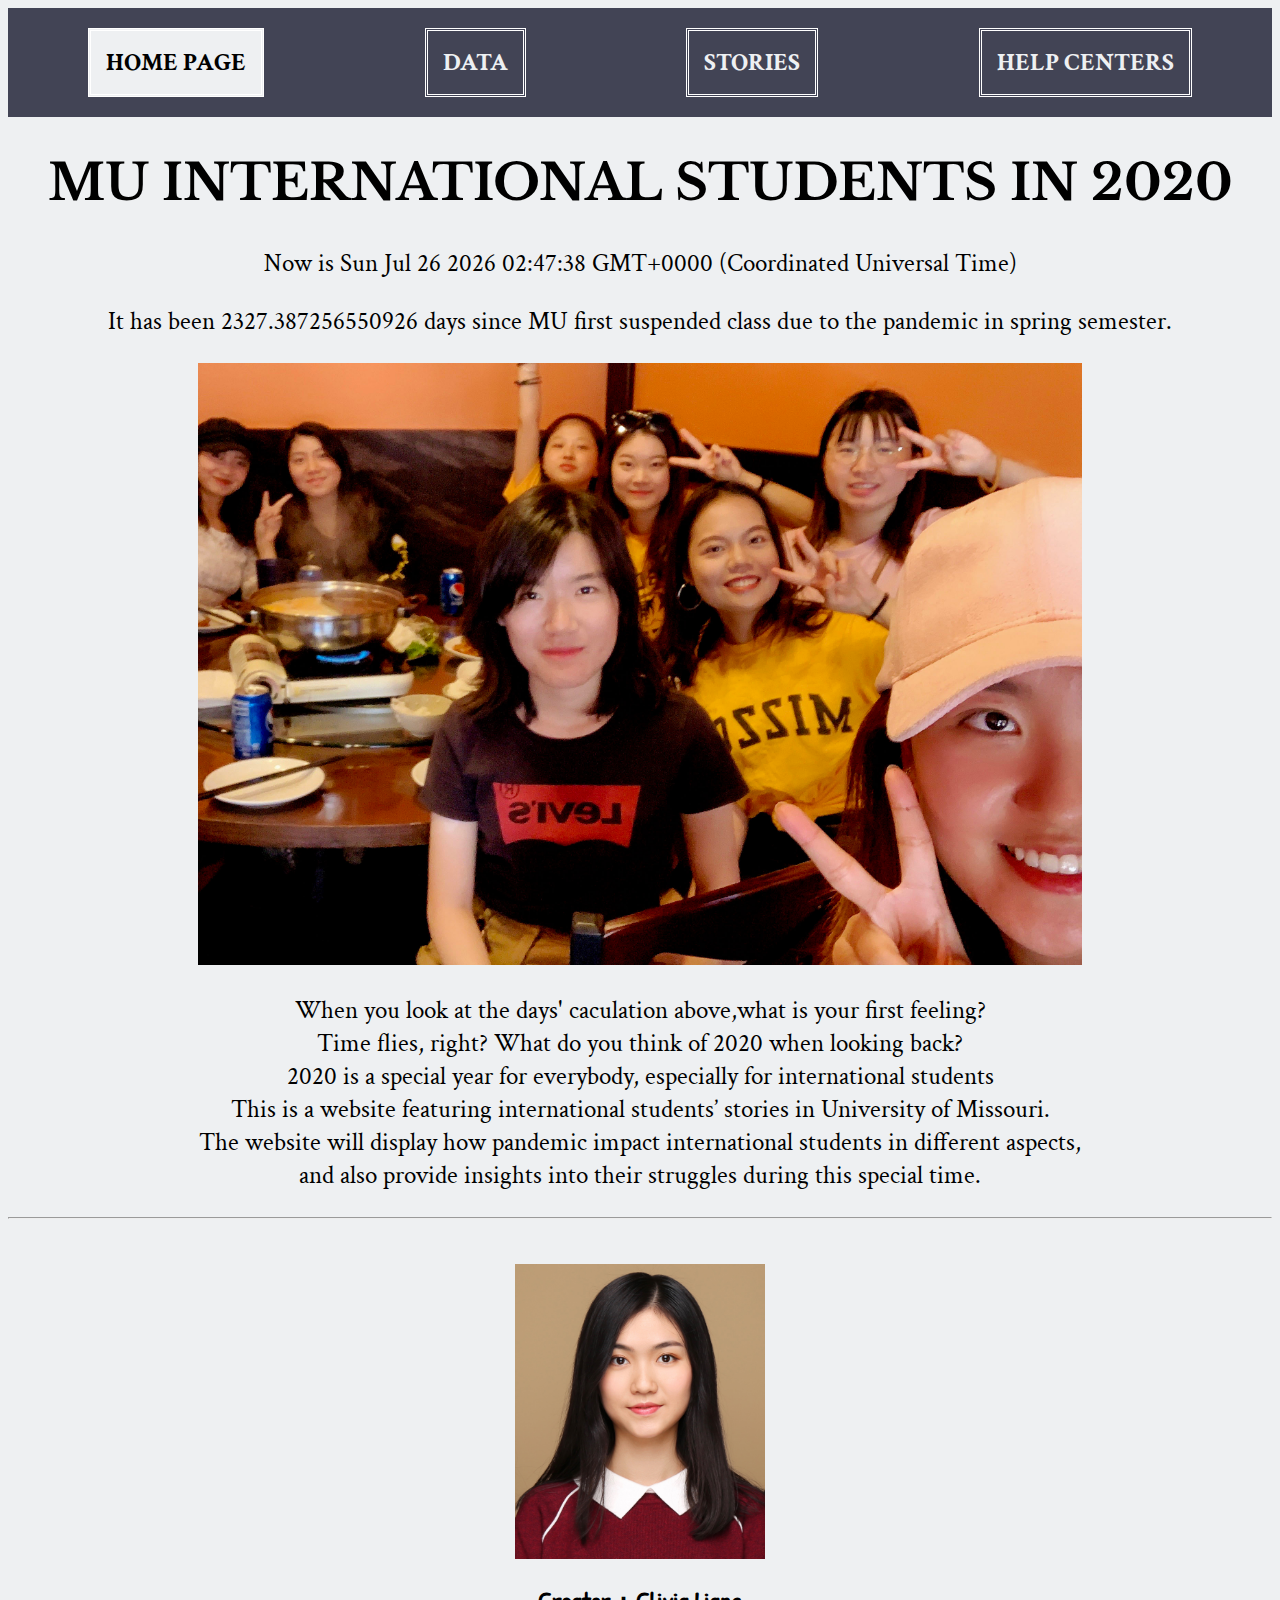
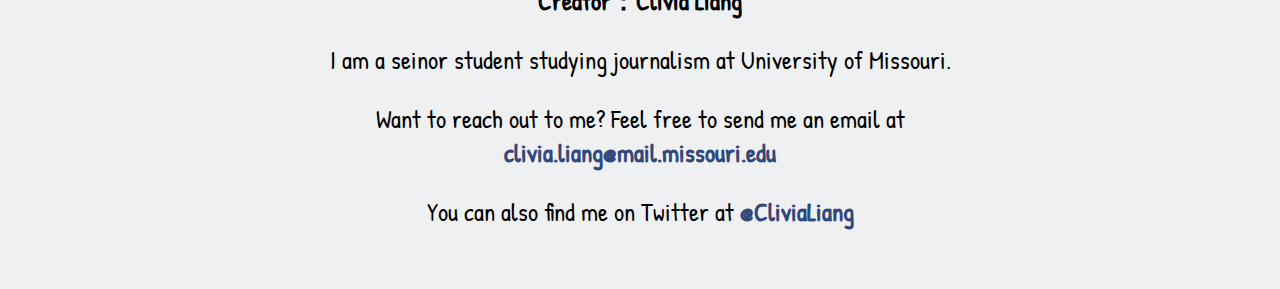
<file: index.html>
<!DOCTYPE html>
<html lang="en">
<head>
  <meta name="viewport" content="width=device-width, initial-scale=1.0">
  <meta charset="utf-8">
  <title> MU International students in 2020 </title>
  <meta name="description" content="Clivia Liang's final website for J4502.">
  <meta name="author" content="Clivia Liang">
  <meta name="keywords" content="Clivia Liang, J4502, Journalism, International students"/>
  <link href="https://fonts.googleapis.com/css2?family=Crimson+Text&family=Libre+Baskerville:wght@400;700&family=Patrick+Hand&display=swap" rel="stylesheet">
<link rel="stylesheet" type="text/css" href="styles.css">
  <script src="time.js" defer></script>
</head>

<body>
  <nav>
        <div id= "indicate"><a href="index.html">Home Page</a></div>
        <a href="data.html">Data</a>
      <a href="stories.html">Stories</a>
        <a href="resource.html">Help Centers</a>
</nav>
<main>
  <h1>MU International students in 2020 </h1>
  <div id="timeDiv"></div>
  <div id="students-photo">
     <img src="image/IMG_3077.JPG" alt="Photo of MU international students enjoying lunch"/>
     </div>
    <p>When you look at the days' caculation above,what is your first feeling?<br/>
      Time flies, right? What do you think of 2020 when looking back?<br/>
      2020 is a special year for everybody, especially for international students<br/>
      This is a website featuring international students’ stories in University of Missouri.<br/>
      The website will display how pandemic impact international students in different aspects, <br/>
      and also provide insights into their struggles during this special time.</p>
</main>
<hr>
<div id="author">
  <div id="clivia-photo">
  <a href="mailto:clivia.liang@mail.missouri.edu">
        <img src="image/IMG_9363.JPG" alt="Portrait of Clivia Liang"/>
    </a>
  </div>
  <h2>Creator：Clivia Liang</h2>
  <p>I am a seinor student studying journalism at University of Missouri.</p>
  <p>Want to reach out to me? Feel free to send me an email at
    <a href="mailto:clivia.liang@mail.missouri.edu">clivia.liang@mail.missouri.edu</a></p>
  <p>You can also find me on Twitter at
    <a href="https://twitter.com/CliviaLiang">@CliviaLiang</a></P>
</div>
</body>
</html>
</file>
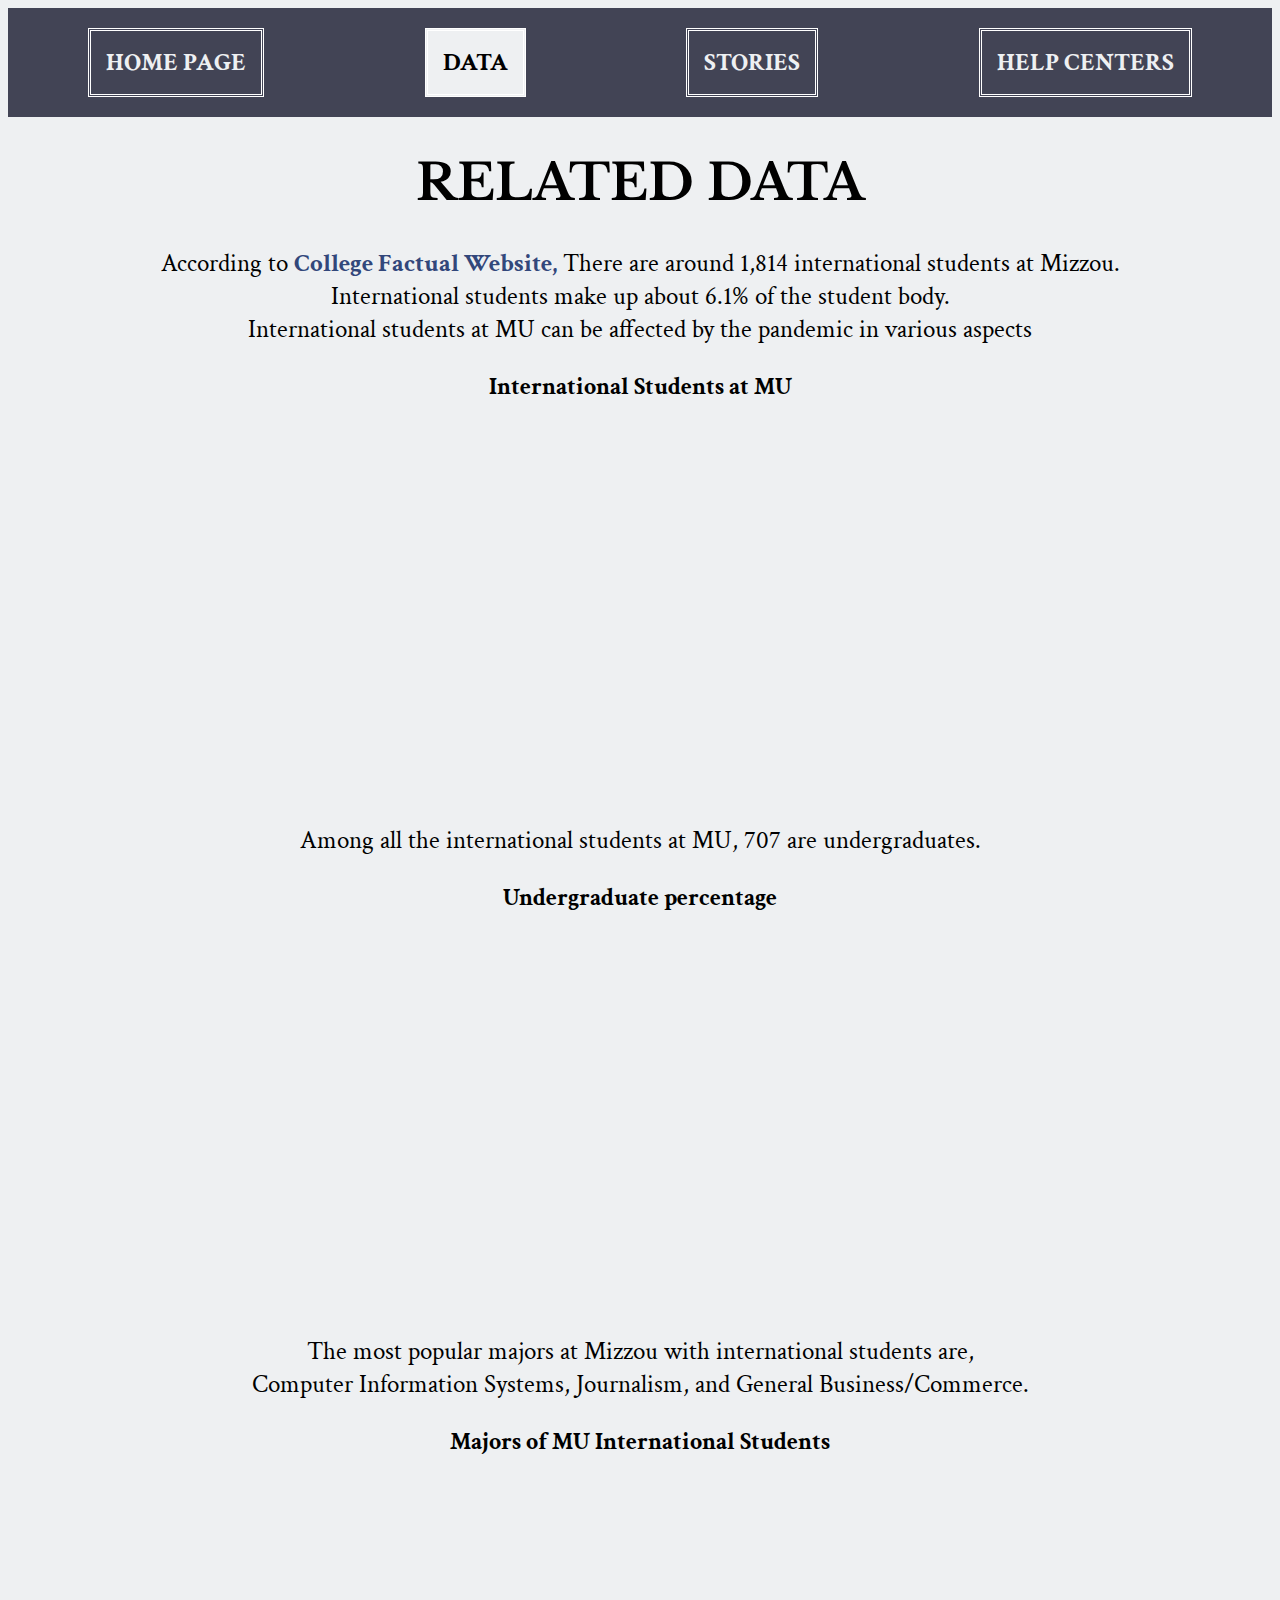
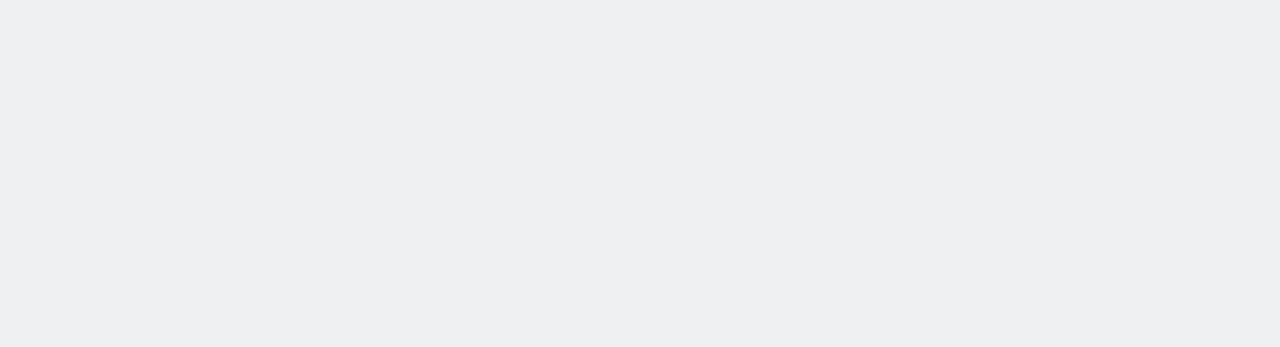
<file: data.html>
<!DOCTYPE html>
<html lang="en">
<head>
  <meta name="viewport" content="width=device-width, initial-scale=1.0">
  <meta charset="utf-8">
  <title> Related Data of International Students </title>
  <meta name="description" content="data page of international students.">
  <meta name="author" content="Clivia Liang">
  <meta name="keywords" content="Clivia Liang, international students, data"/>
  <link href="https://fonts.googleapis.com/css2?family=Crimson+Text&family=Libre+Baskerville:wght@400;700&family=Patrick+Hand&display=swap" rel="stylesheet">
  <link rel="stylesheet" type="text/css" href="styles.css">
</head>

<body>
  <nav>
      <a href="index.html">Home Page</a>
      <div id= "indicate"><a href="data.html">Data</a> </div>
        <a href="stories.html">Stories</a>
        <a href="resource.html">Help Centers</a>
</nav>
<h1>Related data</h1>
<div id="basic">
<p> According to <a href="https://www.collegefactual.com/colleges/university-of-missouri-columbia/student-life/international/">College Factual Website,</a> There are around 1,814 international students at Mizzou.<br/>
International students make up about 6.1% of the student body.<br/>
International students at MU can be affected by the pandemic in various aspects<br/>
</p>
<h2>International Students at MU</h2>
<iframe title="International Students at MU" aria-label="chart" id="datawrapper-chart-FXzaI" src="https://datawrapper.dwcdn.net/FXzaI/2/" scrolling="no" frameborder="0" style="width: 0; min-width: 50% !important; border: none;" height="373"></iframe><script type="text/javascript">!function(){"use strict";window.addEventListener("message",(function(a){if(void 0!==a.data["datawrapper-height"])for(var e in a.data["datawrapper-height"]){var t=document.getElementById("datawrapper-chart-"+e)||document.querySelector("iframe[src*='"+e+"']");t&&(t.style.height=a.data["datawrapper-height"][e]+"px")}}))}();
</script>
   </div>
<div id="undergraduate">
<p> Among all the international students at MU, 707 are undergraduates. <br/>
</p>
<h2>Undergraduate percentage</h2>
<iframe title="Percentage of Undergraduate" aria-label="chart" id="datawrapper-chart-fapOt" src="https://datawrapper.dwcdn.net/fapOt/3/" scrolling="no" frameborder="0" style="width: 0; min-width: 50% !important; border: none;" height="373"></iframe><script type="text/javascript">!function(){"use strict";window.addEventListener("message",(function(a){if(void 0!==a.data["datawrapper-height"])for(var e in a.data["datawrapper-height"]){var t=document.getElementById("datawrapper-chart-"+e)||document.querySelector("iframe[src*='"+e+"']");t&&(t.style.height=a.data["datawrapper-height"][e]+"px")}}))}();
</script>
   </div>

<div id="major">
  <p>The most popular majors at Mizzou with international students are,</br>
Computer Information Systems, Journalism, and General Business/Commerce.</p>
<h2>Majors of MU International Students</h2>
  <iframe title="Majors of MU International Students" aria-label="Grouped Bars" id="datawrapper-chart-Jzfgd" src="https://datawrapper.dwcdn.net/Jzfgd/4/" scrolling="no" frameborder="0" style="width: 0; min-width: 60% !important; border: none;" height="458"></iframe><script type="text/javascript">!function(){"use strict";window.addEventListener("message",(function(a){if(void 0!==a.data["datawrapper-height"])for(var e in a.data["datawrapper-height"]){var t=document.getElementById("datawrapper-chart-"+e)||document.querySelector("iframe[src*='"+e+"']");t&&(t.style.height=a.data["datawrapper-height"][e]+"px")}}))}();
</script>
</div>
</body>
</file>
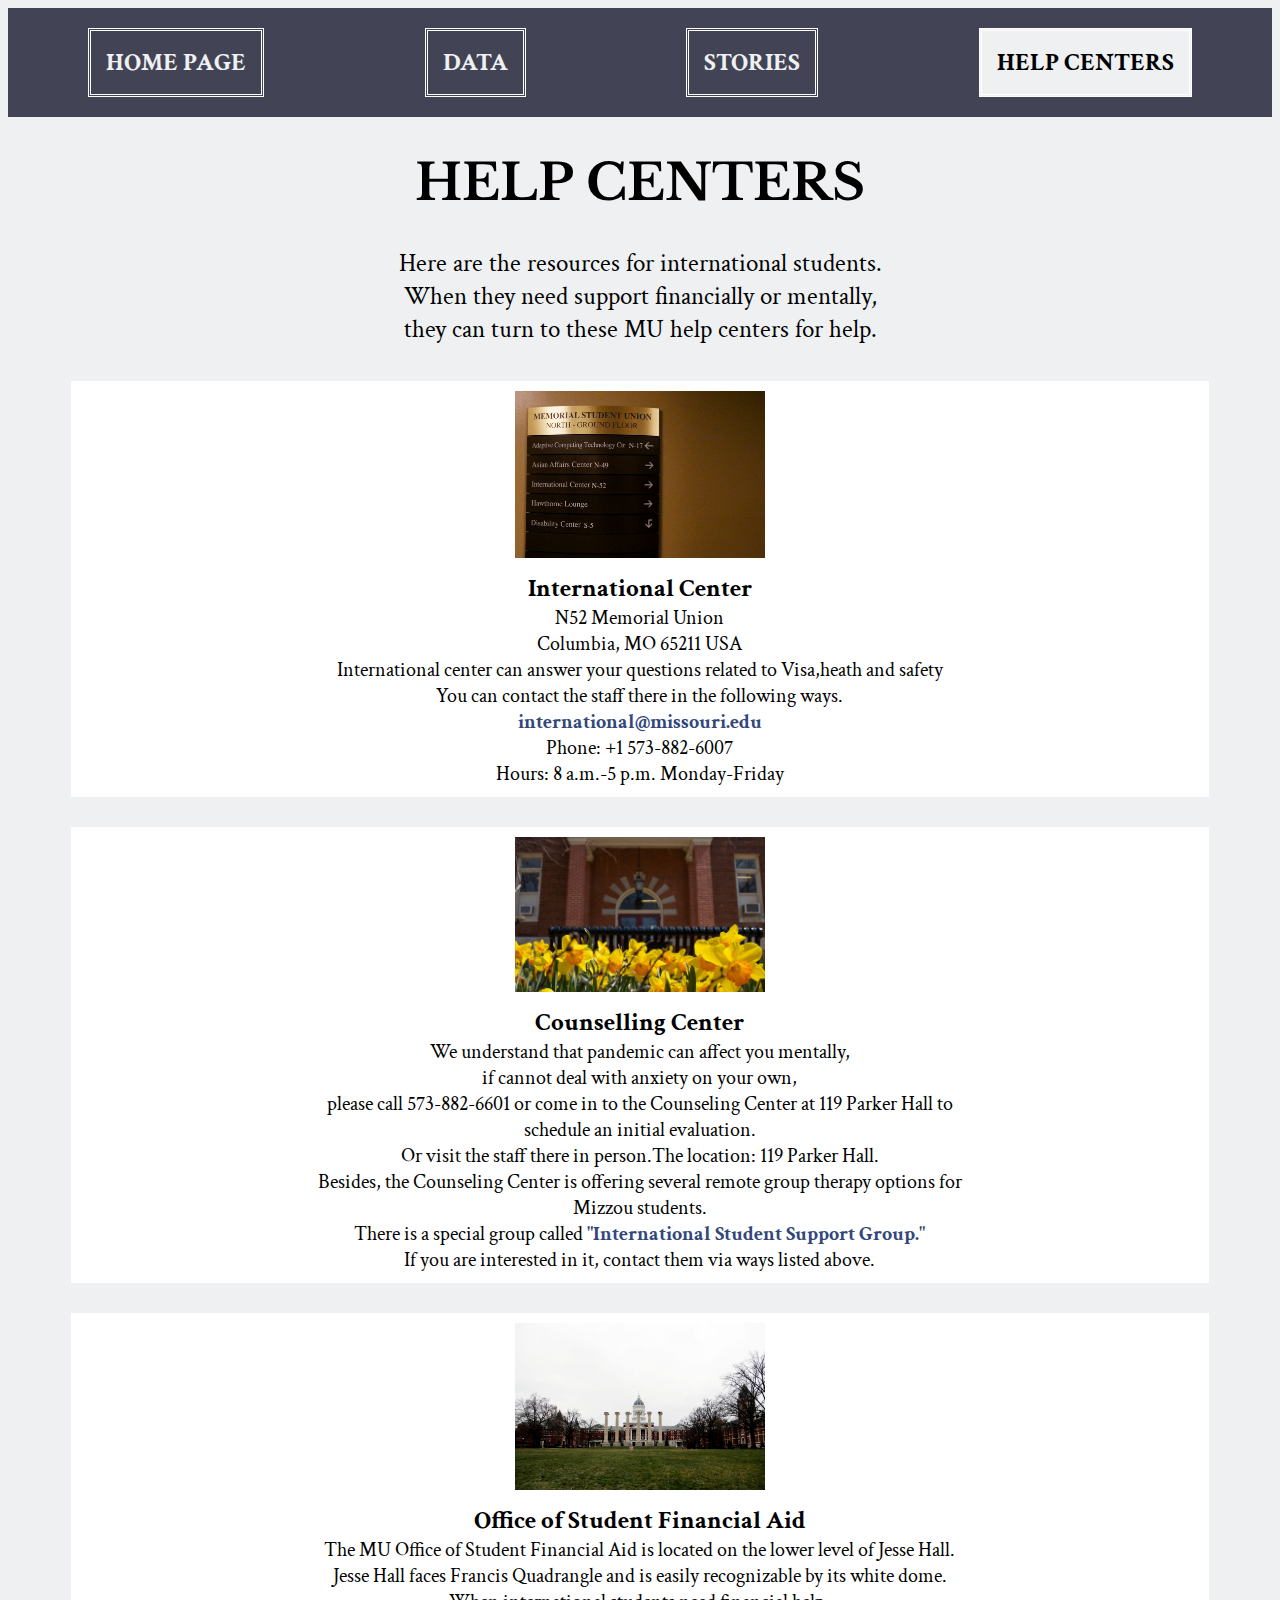
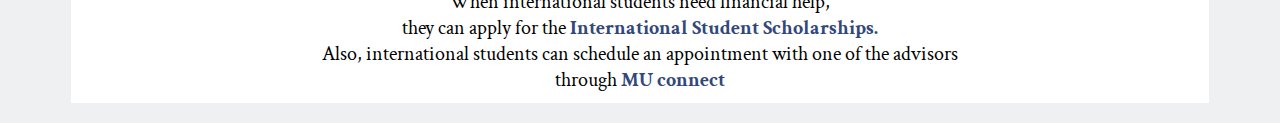
<file: fourth-page.html>
<!DOCTYPE html>
<html lang="en">
<head>
  <meta name="viewport" content="width=device-width, initial-scale=1.0">
  <meta charset="utf-8">
  <title> Resources for International Students </title>
  <meta name="description" content="second page of Clivia's website.">
  <meta name="author" content="Clivia Liang">
  <meta name="keywords" content="Clivia Liang, J4502, Journalism"/>
  <link href="https://fonts.googleapis.com/css2?family=Crimson+Text&family=Libre+Baskerville:wght@400;700&family=Patrick+Hand&display=swap" rel="stylesheet">
  <link rel="stylesheet" type="text/css" href="styles.css">
</head>

<body>
  <nav>
      <a href="index.html">Home Page</a>
        <a href="second-page.html">Data</a>
      <a href="third-page.html">Stories</a>
    <div id= "indicate"><a href="fourth-page.html">Help Centers</a></div>
</nav>
<h1>Help Centers</h1>
<main>
<p>Here are the resources for international students.<br/>
  When they need support financially or mentally,<br/>
  they can turn to these MU help centers for help.<br/>
</p>

<div class="places_container">
  <div class="places">
  <img src="image/IMG_3621.JPG" alt="picture of MU International Center "/>
  </div>
 <div class="places_text">
    <h2 class="places_name">International Center</h2>
  <p class="place_description">N52 Memorial Union<br/>
           Columbia, MO 65211 USA<br/>
           International center can answer your questions related to Visa,heath and safety<br/>
           You can contact the staff there in the following ways.<br/>
  <a href="mailto:international@missouri.edu">international@missouri.edu</a><br/>
Phone: +1 573-882-6007<br/>
Hours: 8 a.m.-5 p.m. Monday-Friday<br/>
</P>
</div>
</div>
<div class="places_container">
  <div class="places">
     <img src="image/parker-hall.jpg" alt="picture of MU Counselling Center "/>
  </div>
<div class="places_text">
    <h2 class="places_name">Counselling Center</h2>
  <p class="place_description">
We understand that pandemic can affect you mentally,<br/>
if cannot deal with anxiety on your own,<br/>
please call 573-882-6601 or come in to the Counseling Center at 119 Parker Hall to schedule an initial evaluation.<br/>
Or visit the staff there in person.The location: 119 Parker Hall.<br/>
Besides, the Counseling Center is offering several remote group therapy options for Mizzou students.<br/>
There is a special group called <a href="https://counseling.missouri.edu/">"International Student Support Group."</a><br/>
If you are interested in it, contact them via ways listed above.<br/>
</P>
</div>
</div>
<div class="places_container">
  <div class="places">
    <img src="image/jesse.jpeg" alt="picture of Jesse Hall "/>
  </div>
<div class="places_text">
    <h2 class="places_name">Office of Student Financial Aid</h2>
<p class="place_description">The MU Office of Student Financial Aid is located on the lower level of Jesse Hall.<br/>
  Jesse Hall faces Francis Quadrangle and is easily recognizable by its white dome.<br/>
  When international students need financial help,<br/>
  they can apply for the <a href="https://financialaid.missouri.edu/types-of-aid/scholarships/international.php">International Student Scholarships.</a><br/>
 Also, international students can schedule an appointment with one of the advisors through <a href="https://muconnect.missouri.edu/">MU connect</a>
</P>
</div>
</div>
</main>

</body>
</file>
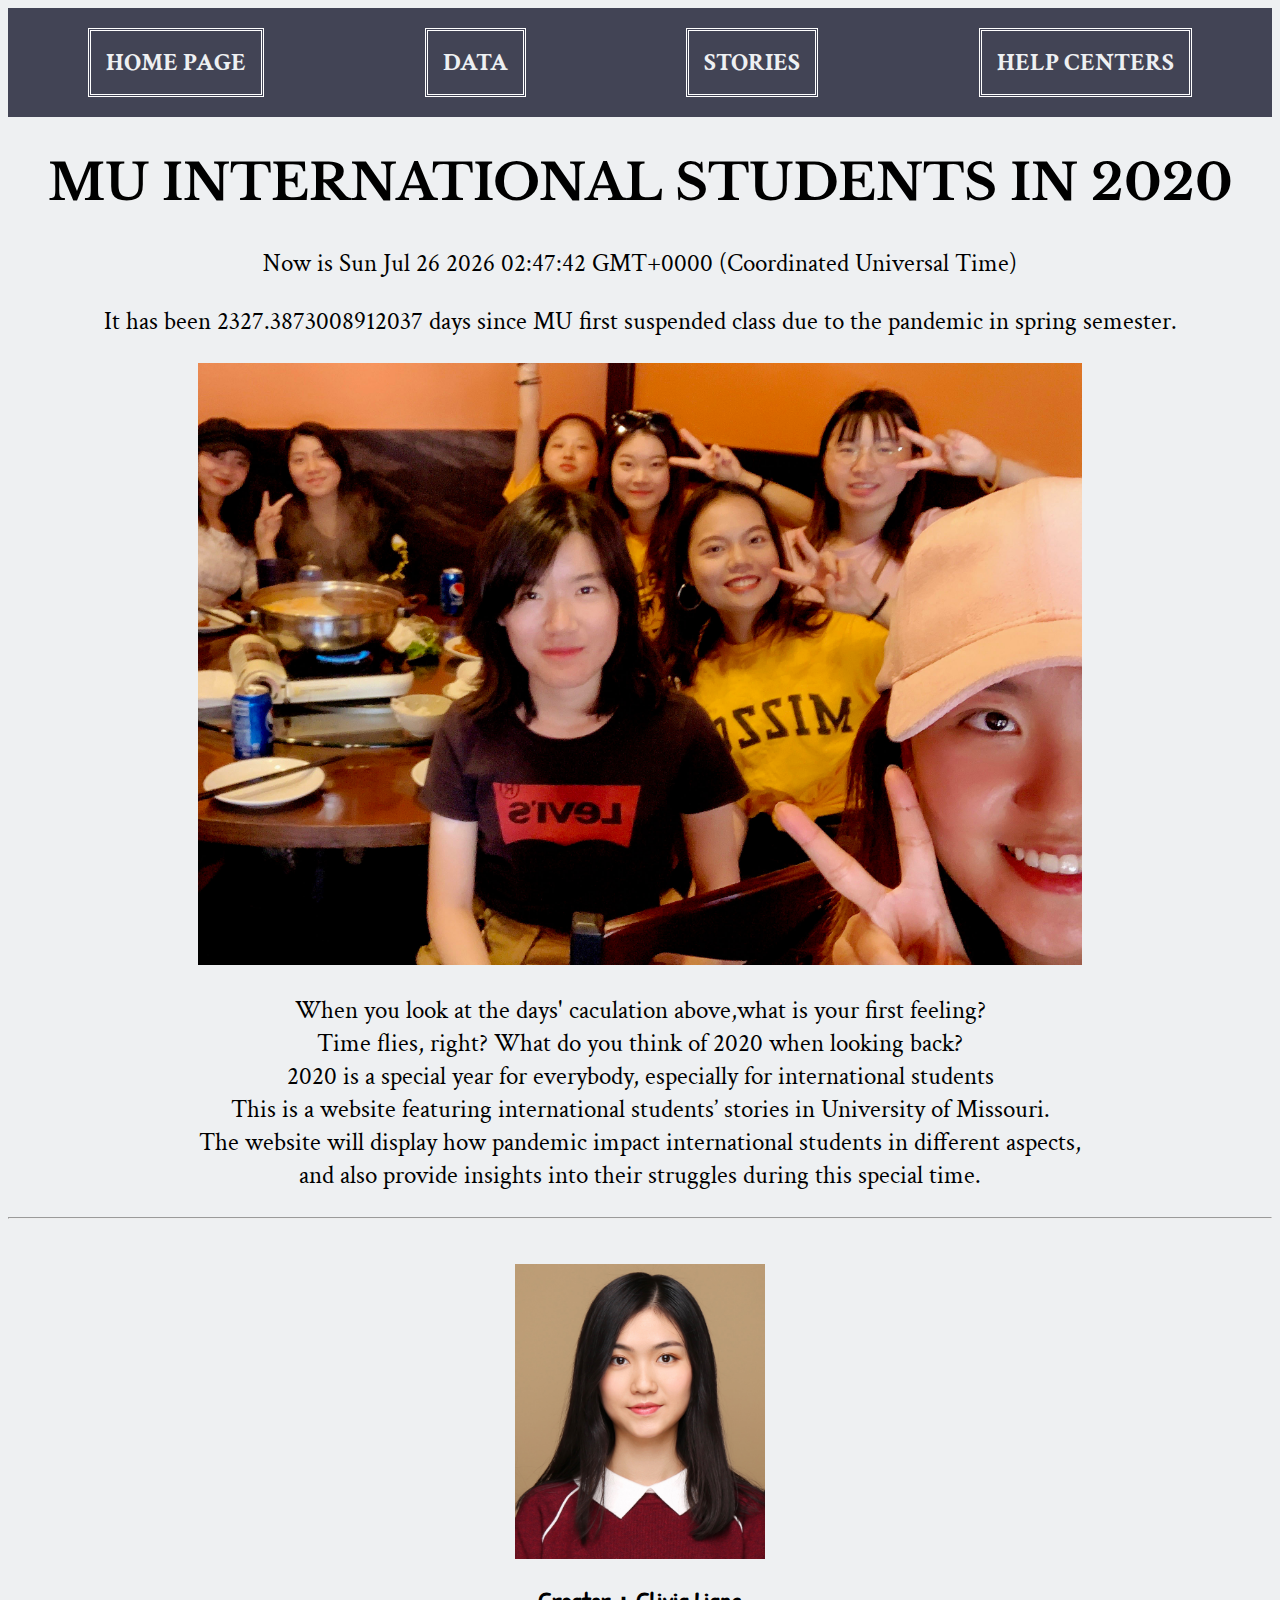
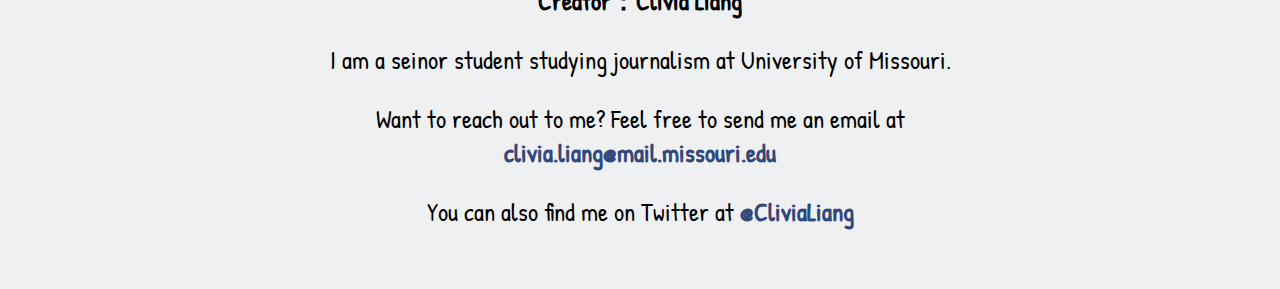
<file: home-page.html>
<!DOCTYPE html>
<html lang="en">
<head>
  <meta name="viewport" content="width=device-width, initial-scale=1.0">
  <meta charset="utf-8">
  <title> MU International students in 2020 </title>
  <meta name="description" content="Clivia Liang's final website for J4502.">
  <meta name="author" content="Clivia Liang">
  <meta name="keywords" content="Clivia Liang, J4502, Journalism, International students"/>
  <link href="https://fonts.googleapis.com/css2?family=Crimson+Text&family=Libre+Baskerville:wght@400;700&family=Patrick+Hand&display=swap" rel="stylesheet">
<link rel="stylesheet" type="text/css" href="styles.css">
  <script src="time.js" defer></script>
</head>

<body>
  <nav>
      <a href="index.html">Home Page</a>
        <a href="second-page.html">Data</a>
      <a href="third-page.html">Stories</a>
        <a href="fourth-page.html">Help Centers</a>
</nav>
<main>
  <h1>MU International students in 2020 </h1>
  <div id="timeDiv"></div>
  <div id="students-photo">
     <img src="image/IMG_3077.JPG" alt="Photo of international students at MU"/>
     </div>
    <p>When you look at the days' caculation above,what is your first feeling?<br/>
      Time flies, right? What do you think of 2020 when looking back?<br/>
      2020 is a special year for everybody, especially for international students<br/>
      This is a website featuring international students’ stories in University of Missouri.<br/>
      The website will display how pandemic impact international students in different aspects, <br/>
      and also provide insights into their struggles during this special time.</p>
</main>
<hr>
<div id="author">
  <div id="clivia-photo">
  <a href="mailto:clivia.liang@mail.missouri.edu">
        <img src="image/IMG_9363.JPG" alt="Photo of Clivia Liang"/>
    </a>
  </div>
  <h2>Creator：Clivia Liang</h2>
  <p>I am a seinor student studying journalism at University of Missouri.</p>
  <p>Want to reach out to me? Feel free to send me an email at
    <a href="mailto:clivia.liang@mail.missouri.edu">clivia.liang@mail.missouri.edu</a></p>
  <p>You can also find me on Twitter at
    <a href="https://twitter.com/CliviaLiang">@CliviaLiang</a></P>
</div>
</body>
</html>
</file>
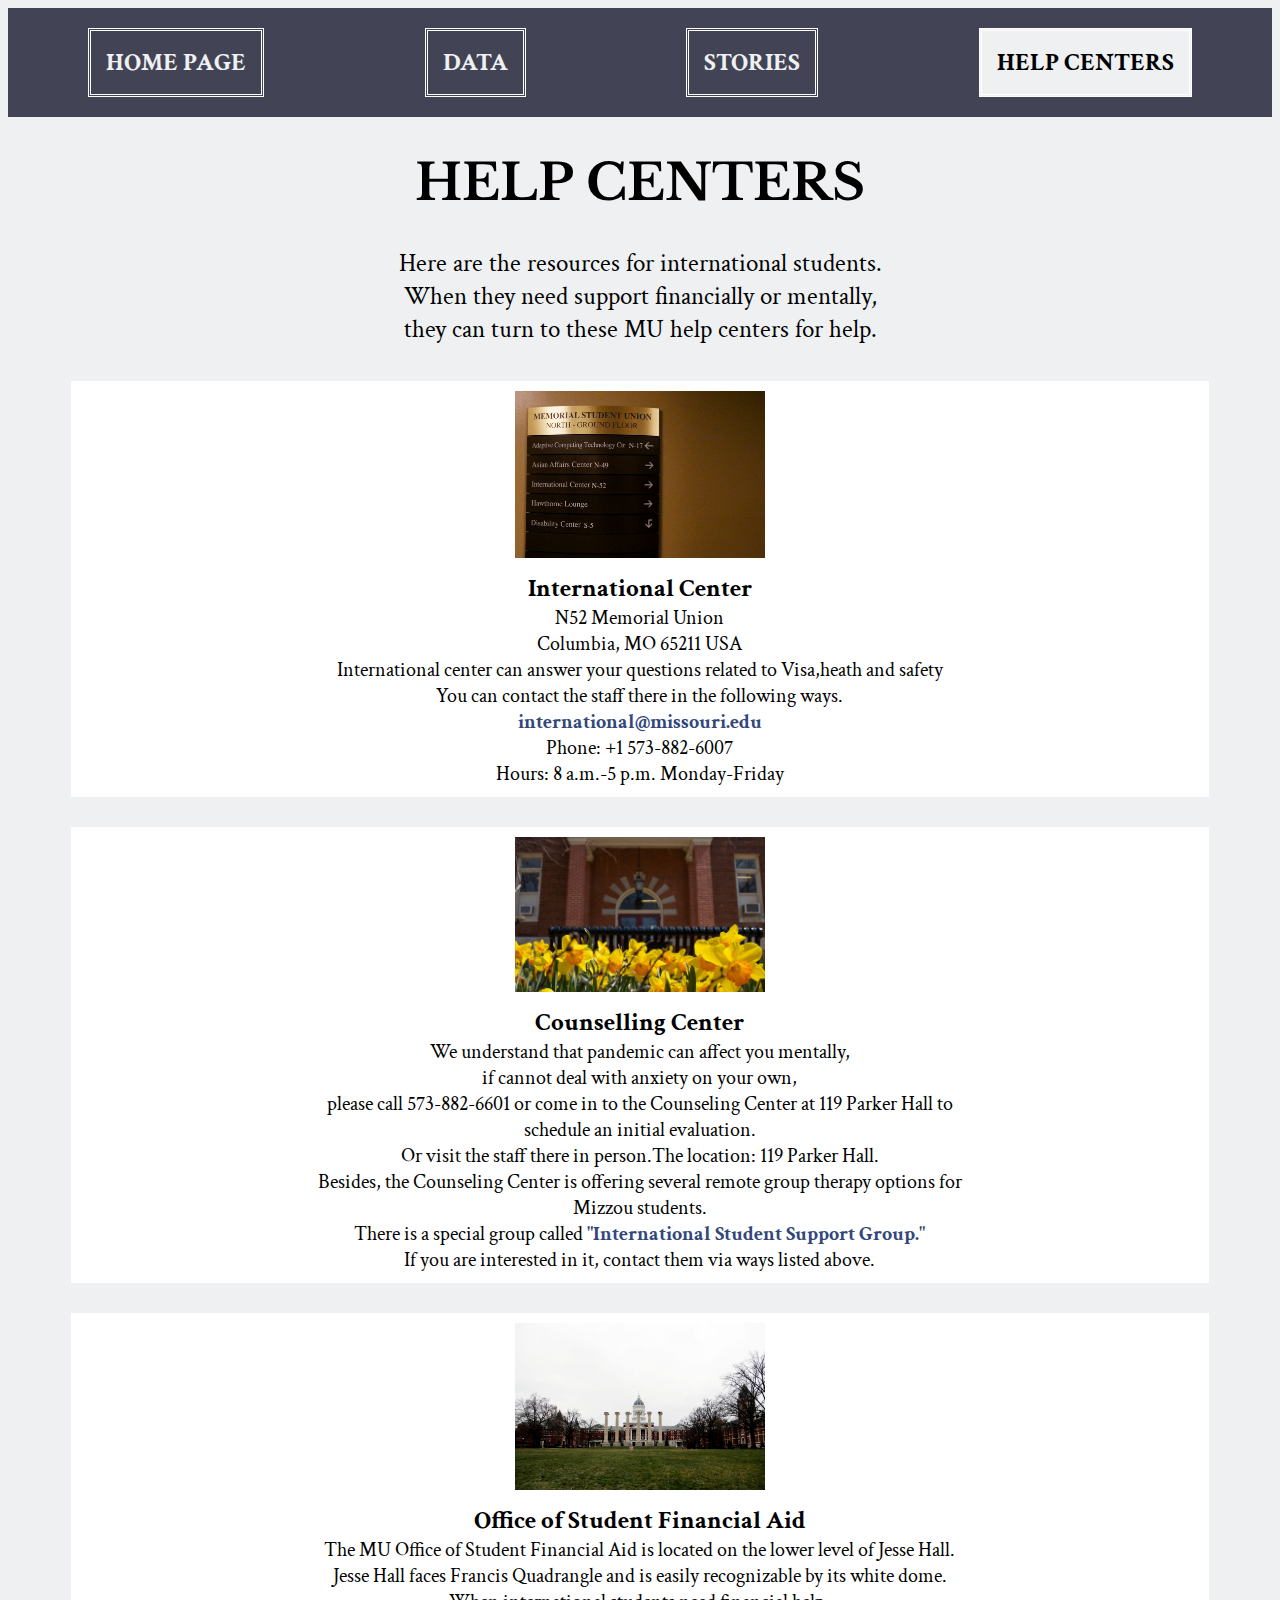
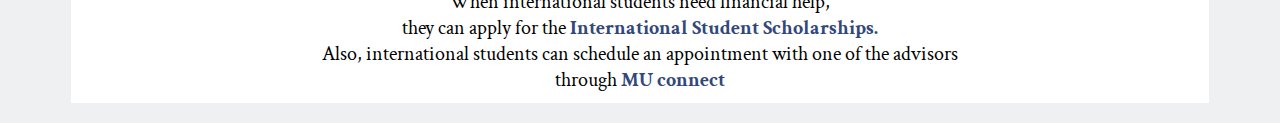
<file: resource.html>
<!DOCTYPE html>
<html lang="en">
<head>
  <meta name="viewport" content="width=device-width, initial-scale=1.0">
  <meta charset="utf-8">
  <title> Resources for International Students </title>
  <meta name="description" content="page for help centers.">
  <meta name="author" content="Clivia Liang">
  <meta name="keywords" content="Clivia Liang, international students, resource"/>
  <link href="https://fonts.googleapis.com/css2?family=Crimson+Text&family=Libre+Baskerville:wght@400;700&family=Patrick+Hand&display=swap" rel="stylesheet">
  <link rel="stylesheet" type="text/css" href="styles.css">
</head>

<body>
  <nav>
      <a href="index.html">Home Page</a>
        <a href="data.html">Data</a>
      <a href="stories.html">Stories</a>
    <div id= "indicate"><a href="resource.html">Help Centers</a></div>
</nav>
<h1>Help Centers</h1>
<main>
<p>Here are the resources for international students.<br/>
  When they need support financially or mentally,<br/>
  they can turn to these MU help centers for help.<br/>
</p>

<div class="places_container">
  <div class="places">
  <img src="image/IMG_3621.JPG" alt="picture of MU International Center "/>
  </div>
 <div class="places_text">
    <h2 class="places_name">International Center</h2>
  <p class="place_description">N52 Memorial Union<br/>
           Columbia, MO 65211 USA<br/>
           International center can answer your questions related to Visa,heath and safety<br/>
           You can contact the staff there in the following ways.<br/>
  <a href="mailto:international@missouri.edu">international@missouri.edu</a><br/>
Phone: +1 573-882-6007<br/>
Hours: 8 a.m.-5 p.m. Monday-Friday<br/>
</P>
</div>
</div>
<div class="places_container">
  <div class="places">
     <img src="image/parker-hall.jpg" alt="picture of MU Counselling Center "/>
  </div>
<div class="places_text">
    <h2 class="places_name">Counselling Center</h2>
  <p class="place_description">
We understand that pandemic can affect you mentally,<br/>
if cannot deal with anxiety on your own,<br/>
please call 573-882-6601 or come in to the Counseling Center at 119 Parker Hall to schedule an initial evaluation.<br/>
Or visit the staff there in person.The location: 119 Parker Hall.<br/>
Besides, the Counseling Center is offering several remote group therapy options for Mizzou students.<br/>
There is a special group called <a href="https://counseling.missouri.edu/">"International Student Support Group."</a><br/>
If you are interested in it, contact them via ways listed above.<br/>
</P>
</div>
</div>
<div class="places_container">
  <div class="places">
    <img src="image/jesse.jpeg" alt="picture of Jesse Hall "/>
  </div>
<div class="places_text">
    <h2 class="places_name">Office of Student Financial Aid</h2>
<p class="place_description">The MU Office of Student Financial Aid is located on the lower level of Jesse Hall.<br/>
  Jesse Hall faces Francis Quadrangle and is easily recognizable by its white dome.<br/>
  When international students need financial help,<br/>
  they can apply for the <a href="https://financialaid.missouri.edu/types-of-aid/scholarships/international.php">International Student Scholarships.</a><br/>
 Also, international students can schedule an appointment with one of the advisors through <a href="https://muconnect.missouri.edu/">MU connect</a>
</P>
</div>
</div>
</main>

</body>
</file>
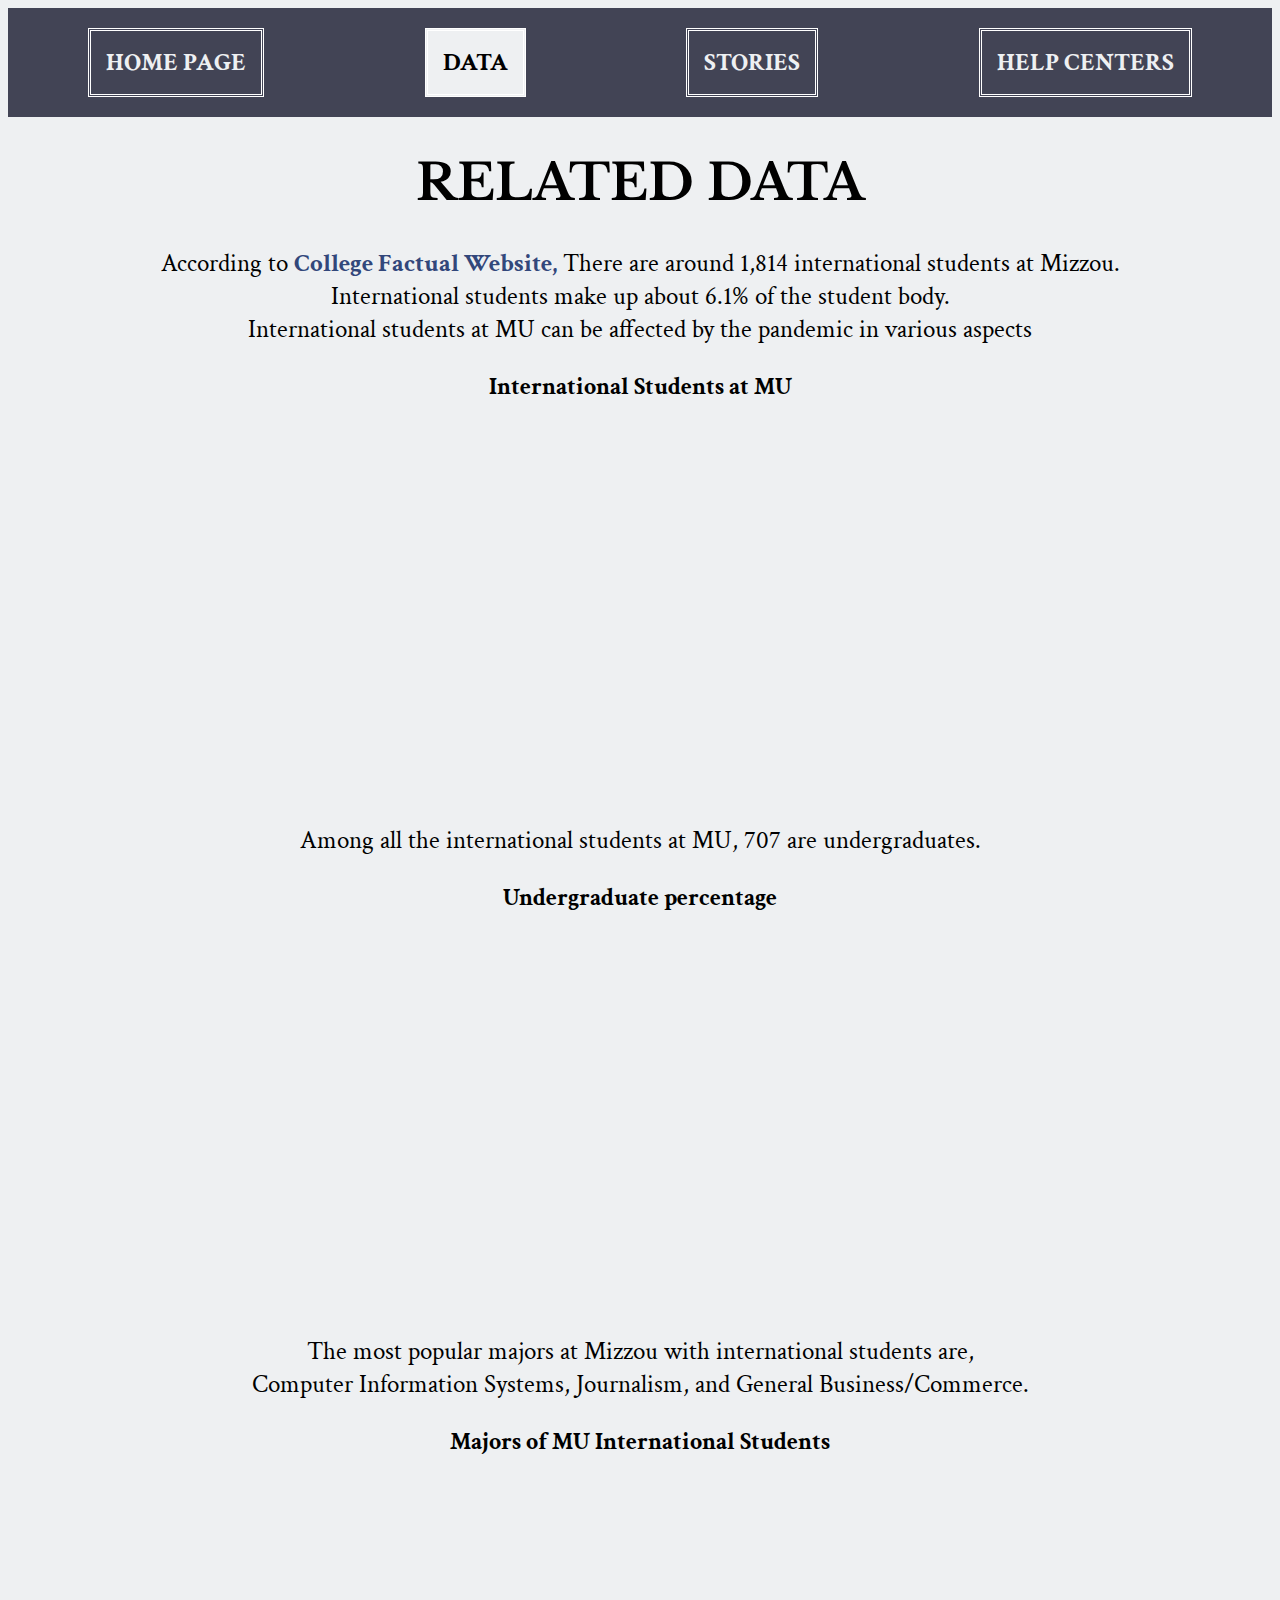
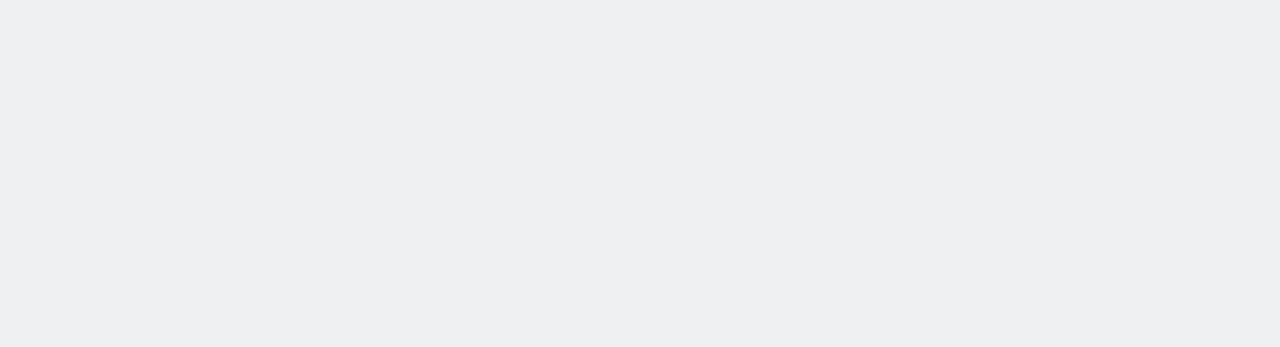
<file: second-page.html>
<!DOCTYPE html>
<html lang="en">
<head>
  <meta name="viewport" content="width=device-width, initial-scale=1.0">
  <meta charset="utf-8">
  <title> Related Data of International Students </title>
  <meta name="description" content="second page of Clivia's website.">
  <meta name="author" content="Clivia Liang">
  <meta name="keywords" content="Clivia Liang, J4502, Journalism"/>
  <link href="https://fonts.googleapis.com/css2?family=Crimson+Text&family=Libre+Baskerville:wght@400;700&family=Patrick+Hand&display=swap" rel="stylesheet">
  <link rel="stylesheet" type="text/css" href="styles.css">
</head>

<body>
  <nav>
      <a href="index.html">Home Page</a>
      <div id= "indicate"><a href="second-page.html">Data</a> </div>
        <a href="third-page.html">Stories</a>
        <a href="fourth-page.html">Help Centers</a>
</nav>
<h1>Related data</h1>
<div id="basic">
<p> According to <a href="https://www.collegefactual.com/colleges/university-of-missouri-columbia/student-life/international/">College Factual Website,</a> There are around 1,814 international students at Mizzou.<br/>
International students make up about 6.1% of the student body.<br/>
International students at MU can be affected by the pandemic in various aspects<br/>
</p>
<h2>International Students at MU</h2>
<iframe title="International Students at MU" aria-label="chart" id="datawrapper-chart-FXzaI" src="https://datawrapper.dwcdn.net/FXzaI/2/" scrolling="no" frameborder="0" style="width: 0; min-width: 50% !important; border: none;" height="373"></iframe><script type="text/javascript">!function(){"use strict";window.addEventListener("message",(function(a){if(void 0!==a.data["datawrapper-height"])for(var e in a.data["datawrapper-height"]){var t=document.getElementById("datawrapper-chart-"+e)||document.querySelector("iframe[src*='"+e+"']");t&&(t.style.height=a.data["datawrapper-height"][e]+"px")}}))}();
</script>
   </div>
<div id="undergraduate">
<p> Among all the international students at MU, 707 are undergraduates. <br/>
</p>
<h2>Undergraduate percentage</h2>
<iframe title="Percentage of Undergraduate" aria-label="chart" id="datawrapper-chart-fapOt" src="https://datawrapper.dwcdn.net/fapOt/3/" scrolling="no" frameborder="0" style="width: 0; min-width: 50% !important; border: none;" height="373"></iframe><script type="text/javascript">!function(){"use strict";window.addEventListener("message",(function(a){if(void 0!==a.data["datawrapper-height"])for(var e in a.data["datawrapper-height"]){var t=document.getElementById("datawrapper-chart-"+e)||document.querySelector("iframe[src*='"+e+"']");t&&(t.style.height=a.data["datawrapper-height"][e]+"px")}}))}();
</script>
   </div>

<div id="major">
  <p>The most popular majors at Mizzou with international students are,</br>
Computer Information Systems, Journalism, and General Business/Commerce.</p>
<h2>Majors of MU International Students</h2>
  <iframe title="Majors of MU International Students" aria-label="Grouped Bars" id="datawrapper-chart-Jzfgd" src="https://datawrapper.dwcdn.net/Jzfgd/4/" scrolling="no" frameborder="0" style="width: 0; min-width: 60% !important; border: none;" height="458"></iframe><script type="text/javascript">!function(){"use strict";window.addEventListener("message",(function(a){if(void 0!==a.data["datawrapper-height"])for(var e in a.data["datawrapper-height"]){var t=document.getElementById("datawrapper-chart-"+e)||document.querySelector("iframe[src*='"+e+"']");t&&(t.style.height=a.data["datawrapper-height"][e]+"px")}}))}();
</script>
</div>
</body>
</file>
<file: styles.css>
body {
    background-color: #EEF0F2;
    text-align: center;
}

nav {
    background-color:#424455;
    padding-top: 20px;
    padding-bottom: 20px;
    margin-bottom: 10px;
      align-items: center;
        width: 100%;
        box-sizing: border-box;
        list-style-type: none;
        text-transform: uppercase;
        display: flex ;
        justify-content:space-around;
        flex-direction: row;
        flex-flow:row wrap;
  }

h1 {
    font-family: 'Libre Baskerville', serif;
    font-size: 50px;
    font-weight: bold;
    text-transform: uppercase;
}
h2{
    font-family: 'Crimson Text', serif;
}

main p {
      font-family: 'Crimson Text', serif;
    font-size: 25px;
}



a {
    font-family: 'Crimson Text', serif;
    text-decoration: none;
    font-weight: bold;
    color: #32477B;

}

#indicate{
  font-weight: bold;
  background-color:#EEF0F2;
}
#indicate a{color:black;

}
a:hover {
    font-weight: bold;
    background-color: #32477B;
    color: white;
    opacity: 0.7;
}

nav a {
    color:#EEF0F2;
    text-decoration: none;
    font-weight: bold;
    font-size: 25px;
    text-transform: uppercase;
    font-family: 'Crimson Text', serif;
      border-style: double;
       border-color: white;
       display: block;
    padding: 15px;
  }

nav a:hover{
  font-weight: bold;
 background-color: white;
 color: black;
}

#author {
    background-color:#EEF0F2;
    padding: 15px;
    max-width: 800px;
    margin-left: auto;
    margin-right: auto;
    margin-top: 30px;
    margin-bottom: 20px;

}



#author h2 {
    font-weight: bold;
    font-family: 'Patrick Hand', cursive;
    font-size: 25px;
}

span{
  font-weight: bold;
}

#author p {
  font-family:'Patrick Hand', cursive;
    font-size: 25px;
}
#author a{
  font-family:'Patrick Hand', cursive;
  text-decoration: none;
  font-weight: bold;
  color: #32477B;
}

#author a:hover{
  font-weight: bold;
  background-color: #32477B;
  color: white;
  opacity: 0.7;
}
#clivia-photo img {
    border: none;
    width: 20%;
    min-width: 250px;
    max-width: 300px;
}
#students-photo img{
  border: none;
  width: 70%;
  min-width: 300px;
  max-width: 70%;
}
ul {
    list-style-type: none;
    text-transform: uppercase;
    display: flex ;
    justify-content:space-around;
    flex-wrap: wrap;
}
#basic p {border-top: 50px;
    font-family: 'Crimson Text', serif;
    font-size: 25px;
}
#undergraduate p{border-top: 50px;
      font-family: 'Crimson Text', serif;
    font-size: 25px;}

#major p {border-top: 50px;
      font-family: 'Crimson Text', serif;
    font-size: 25px;
}
.imageGallery {
  display: flex;
  flex-direction: column;
  margin:auto;
  width: 80%;
}

.imageHolder {
  margin-left: 30px;
  margin-right: 30px;
  font-family: 'Crimson Text', serif;
  font-size: 20px;
}

.imageHolder caption {
  margin: 10px 0;
}
.imageHolder img{
  border: none;
  width: 90%;
  min-width: 86%;
  max-width: 500px;
  min-height:100px;
}
.button_holder {
  display: flex;
  flex-direction: row;
  justify-content: space-around;
}
#button_previous{color:white;
background-color:#32477B;}
#button_next{color:white;
background-color:#32477B;
}
#button_random{color:white;
background-color:#32477B;
}

.hideThisDiv {
  display: none;
}

.story_picture img{
  border: none;
  width: 60%;
  min-width: 60%;
  max-width: 80%;
  min-height:100px;
}
.story_caption{font-family: 'Crimson Text', serif;
font-size: 20px;}

.story_text{margin-top: 10px;
  margin-bottom: 50px;
padding-left: 10px;
padding-right: 10px;
margin-left: 30px;
margin-right: 30px;
background-color: white;
}

.story_name{
  font-family: 'Crimson Text', serif;
font-size: 30px;

}
.story_description{
  font-family: 'Crimson Text', serif;
font-size: 25px;
text-align: left;
}
.places_container{
  width: 90%;
  margin-left: 5%;
  margin-right: 5%;
  margin-top: 10px;
  margin-bottom: 20px;
  padding-top: 10px;
  padding-bottom: 10px;
  display: block;
  float: left;
text-align: center;
  background-color: white;
}
.places img {
      border: none;
      width: 95%;
      max-width: 250px;
      min-height: 150px
  }
.places{
  display: block;
  margin: auto;
}
.places_text{
  display: block;
  width: 58%;
  margin-top: 10px;
  margin-left:auto;
  margin-right: auto;

}
.places_name{
    display: block;
  font-family: 'Crimson Text', serif;
  font-size: 25px;
  margin:auto;
}
.place_description{
    display: block;
  font-family: 'Crimson Text', serif;
  font-size: 20px;
  margin:auto;
}
@media screen and (max-width: 750px) {
  nav{
    flex-flow: column wrap;
    padding: 30px;
    justify-content: center;
  }
nav a {
    text-align:center;
      padding-left: 80px;
      padding-right: 80px;
      padding-top: 10px;
      padding-bottom: 10px;
  }
  }
</file>
